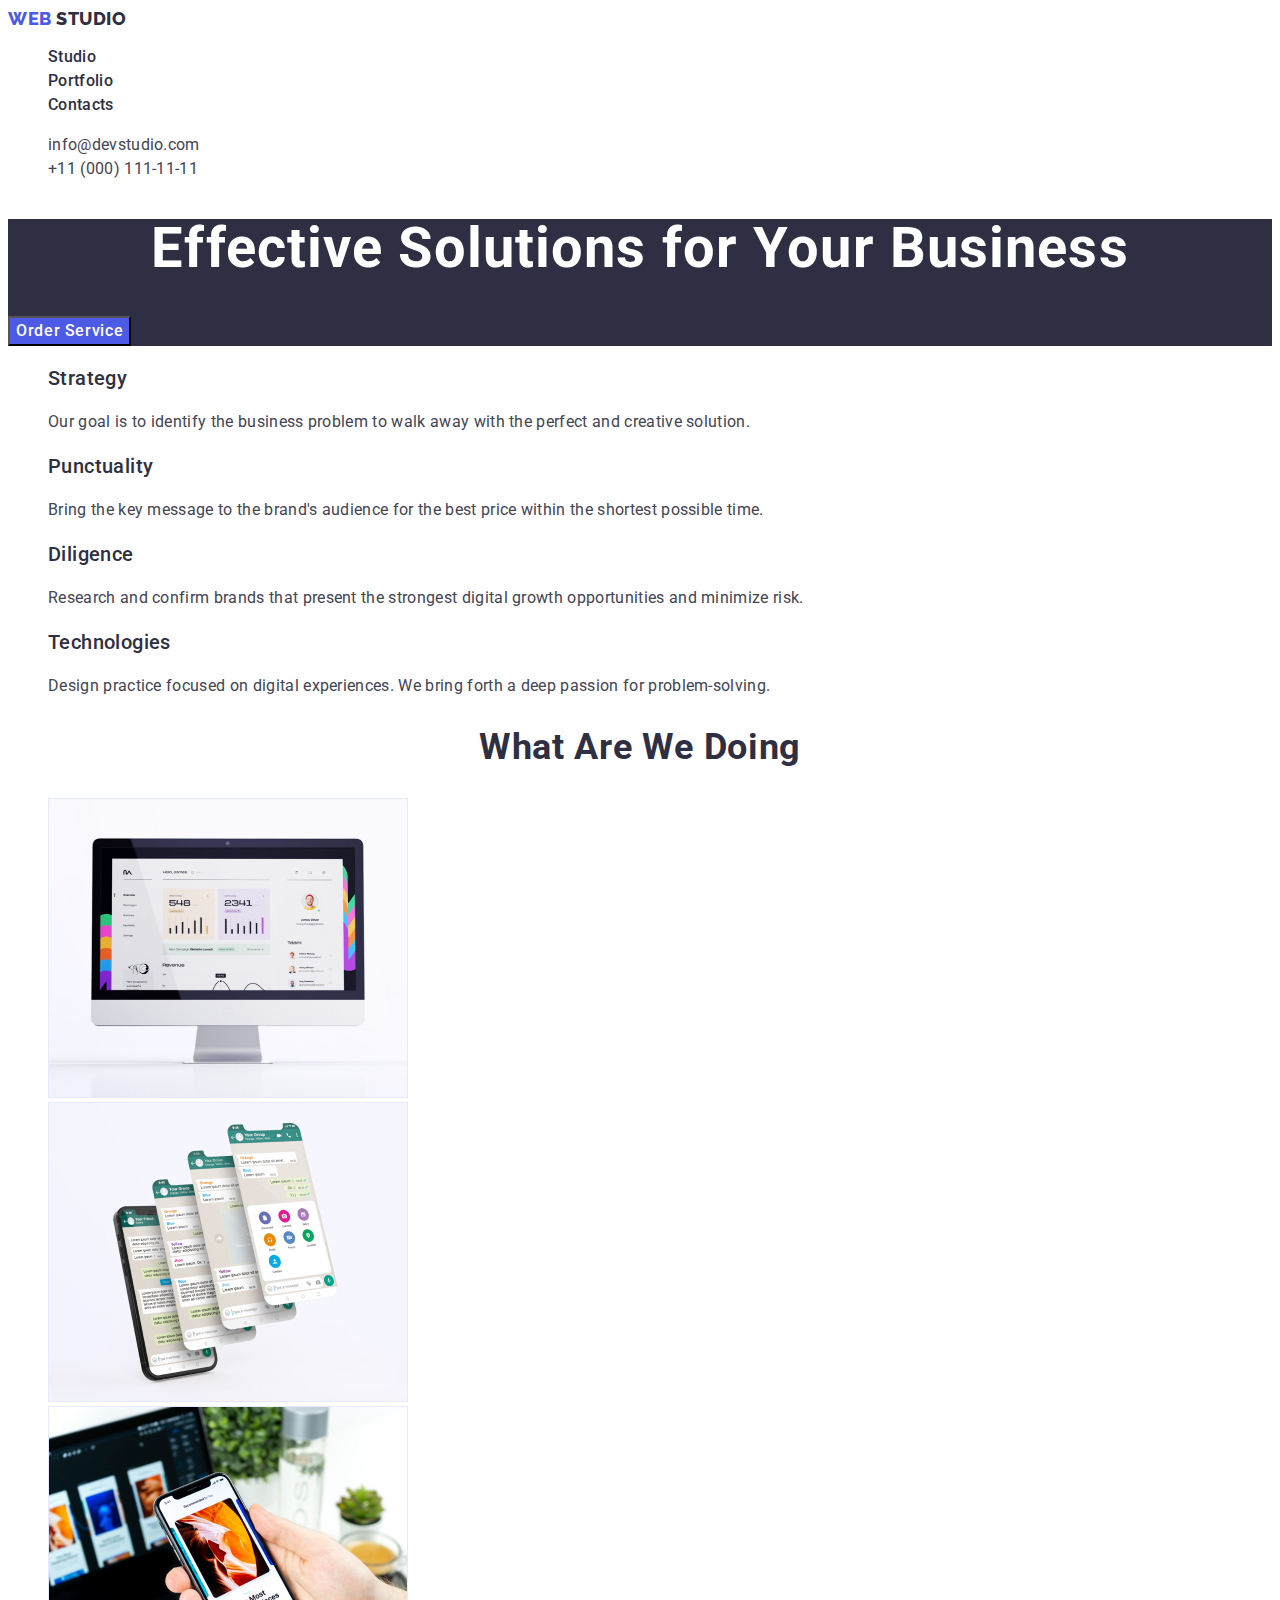
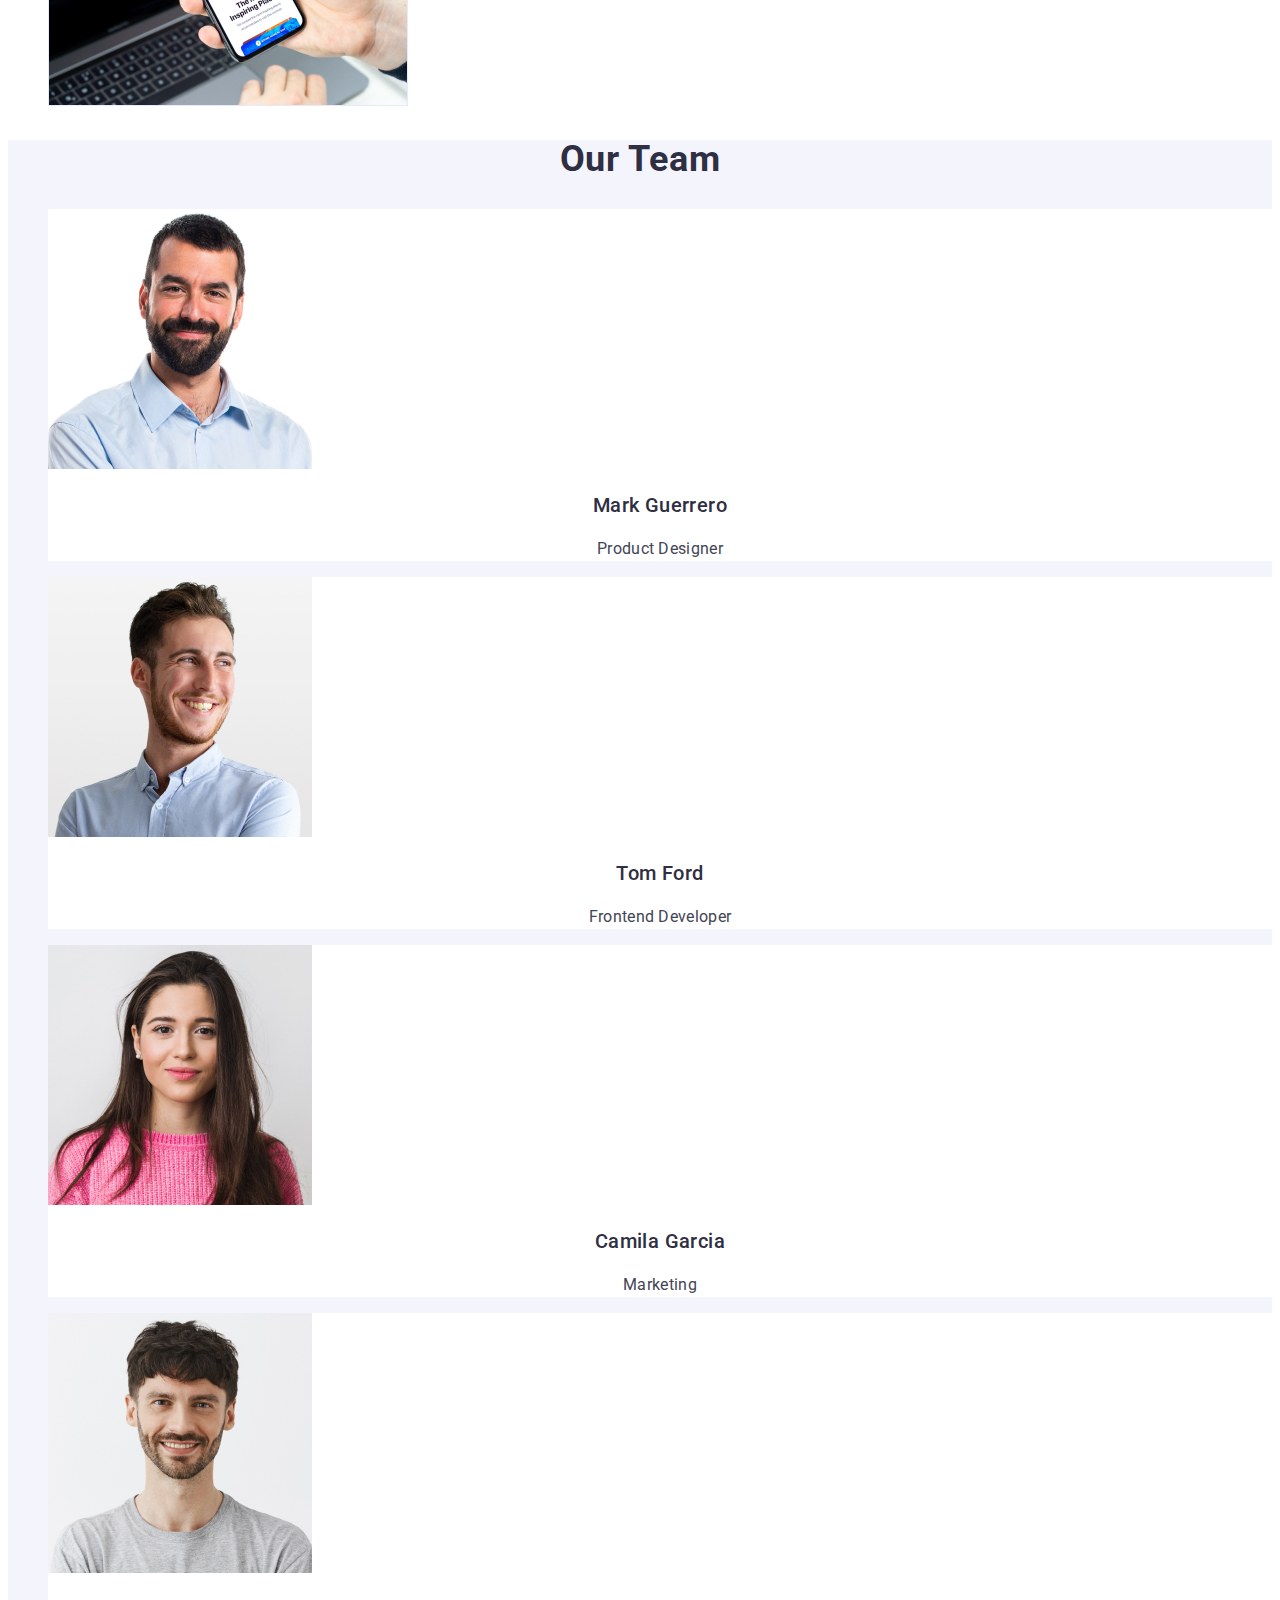
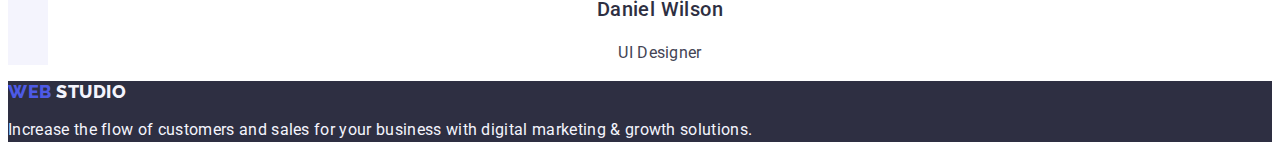
<file: index.html>
<!DOCTYPE html>
<html lang="en">

<head>
    <meta charset="UTF-8">
    <meta name="viewport" content="width=device-width, initial-scale=1.0">
    <title>Document</title>
<link rel="preconnect" href="https://fonts.googleapis.com">
<link rel="preconnect" href="https://fonts.gstatic.com" crossorigin>
<link href="https://fonts.googleapis.com/css2?family=Raleway:wght@800&family=Roboto:wght@400;500;700;900&display=swap"
    rel="stylesheet">
    <link rel="stylesheet" href="https://cdnjs.cloudflare.com/ajax/libs/modern-normalize/2.0.0/modern-normalize.min.css"
        integrity="sha512-4xo8blKMVCiXpTaLzQSLSw3KFOVPWhm/TRtuPVc4WG6kUgjH6J03IBuG7JZPkcWMxJ5huwaBpOpnwYElP/m6wg=="
        crossorigin="anonymous" referrerpolicy="no-referrer" />
    <link rel="stylesheet" href="./css/styles.css" />
</head>

<body class="body">
    <header>
        <nav>
            <a href="./index.html" class="logo-link link">
                Web
                <span class="header-logo-link"> Studio </span>
            </a>
            <ul class="header-menu link list">
                <li><a class="header-menu-link-link link" href="./index.html">Studio</a> </li>
                <li><a class="header-menu-link-link link" href="./portfolio.html">Portfolio</a> </li>
                <li><a class="header-menu-link-link link" href="">Contacts</a> </li>
            </ul>
        </nav>
        <address class="header-address">
            <ul class="header-adres-list list">
                <li>
                    <a class="address-menu-link-link link" href="mailto:info@devstudio.com">info@devstudio.com</a>
                </li>
                <li>
                    <a class="address-menu-link-link link" href="tel:+110001111111"> +11 (000) 111-11-11</a>
                </li>
            </ul>
        </address>
    </header>

    <main>
        <!--Section 1-->

        <section class="section-one">
            <h1 class="section-one-title">Effective Solutions for Your Business</h1>
            <button type="button" class="section-one-btn">Order Service</button>
        </section>
        <!--Section 2-->
        <section>
            <h2 hidden>section-two</h2>
            <ul class="list">
                <li>
                    <h3 class="section-two-item">Strategy</h3>
                    <p class="section-two-item-text"> Our goal is to identify the business problem to walk away with the perfect
                        and creative solution. </p>
                </li>
                <li>
                    <h3 class="section-two-item">Punctuality</h3>
                    <p class="section-two-item-text"> Bring the key message to the brand's audience for the best price within
                        the shortest possible time. </p>
                </li>
                <li>
                    <h3 class="section-two-item">Diligence</h3>
                    <p class="section-two-item-text"> Research and confirm brands that present the strongest digital growth
                        opportunities and minimize risk. </p>
                </li>
                <li>
                    <h3 class="section-two-item">Technologies</h3>
                    <p class="section-two-item-text"> Design practice focused on digital experiences. We bring forth a deep
                        passion for problem-solving.</p>
                </li>
            </ul>
        </section>

        <!--Section 3-->
<section>
            <h2 class="wawd-title">What are we doing</h2>
            <ul class="list">
                <li>
                    <img src="./images/Rectangle3.jpg" alt="picture1" width="360" />
                </li>
                <li>
                    <img src="./images/Rectangle1.jpg" alt="piture2" width="360" />
                </li>
                <li>
                    <img src="./images/Rectangle2.jpg" alt="piture3" width="360" />
                </li>
            </ul>
            </section>

        <!--Section 4-->

        <section class="section-ot">
            <h2 class="our-team-title">Our Team</h2>
            <ul class="list">
                <li class="section-ot-list">
                    <img src="./images/MarkGuerrero.jpg" alt="Mark Guerrero" width="264" />
                    <h3 class="our-team-subtitle">Mark Guerrero</h3>
                    <p class="our-team-text"> Product Designer </p>
                </li>
                <li class="section-ot-list">
                    <img src="./images/TomFord.jpg" alt="Tom Ford" width="264" />
                    <h3 class="our-team-subtitle">Tom Ford</h3>
                    <p class="our-team-text"> Frontend Developer </p>
                </li>
                <li class="section-ot-list">
                    <img src="./images/CamilaGercila.jpg" alt="Camila Garcia" width="264" />
                    <h3 class="our-team-subtitle">Camila Garcia</h3>
                    <p class="our-team-text"> Marketing </p>
                </li>
                <li class="section-ot-list">
                    <img src="./images/DanielWilson.jpg" alt="Daniel Wilson" width="264" />
                    <h3 class="our-team-subtitle">Daniel Wilson</h3>
                    <p class="our-team-text"> UI Designer </p>
                </li>
            </ul>
        </section>
    </main>

    <footer class="partfolio-footer">
        <a class="partfolio-footer-logo link" href="./index.html">
            Web
            <span class="partfolio-footer-logo-accent">Studio</span>
        </a>
        <p class="partfolio-footer-content">Increase the flow of customers and
            sales for your business with digital
            marketing & growth solutions.</p>
    </footer>
</body>
</html>
</file>
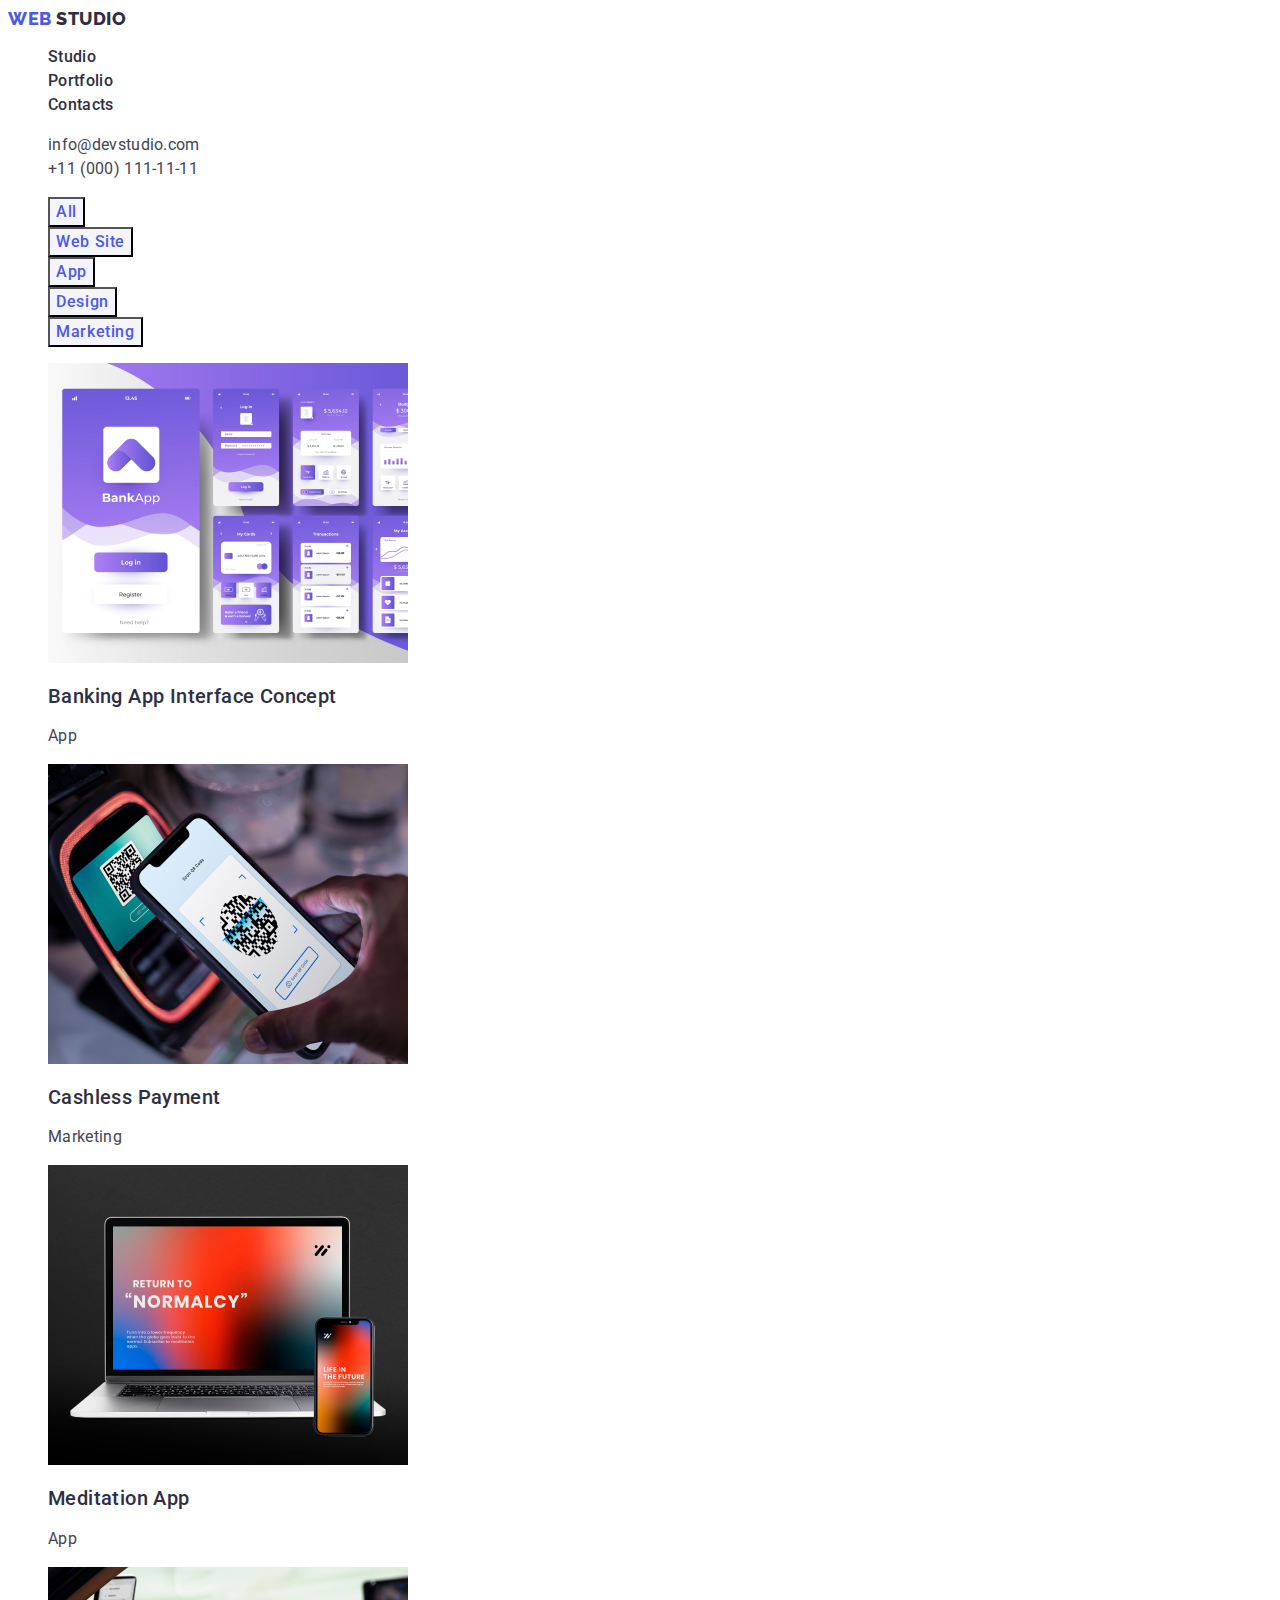
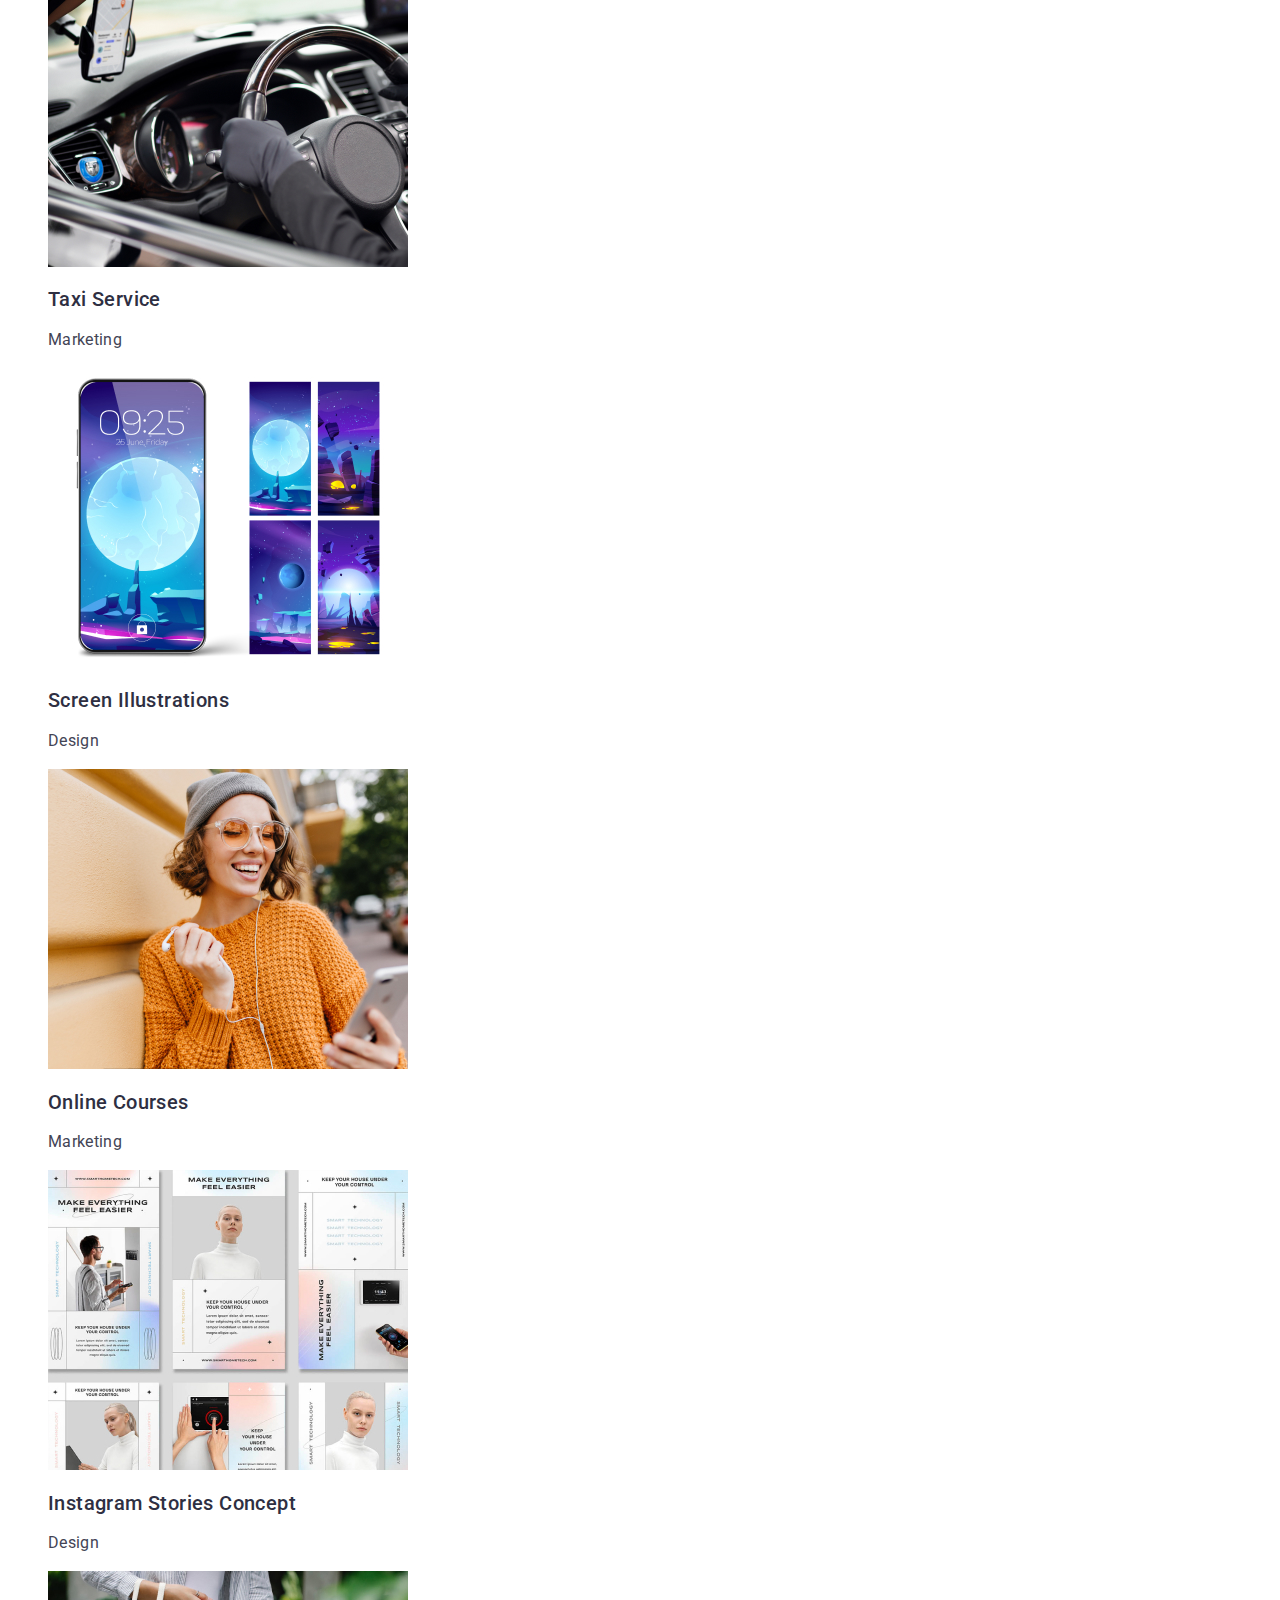
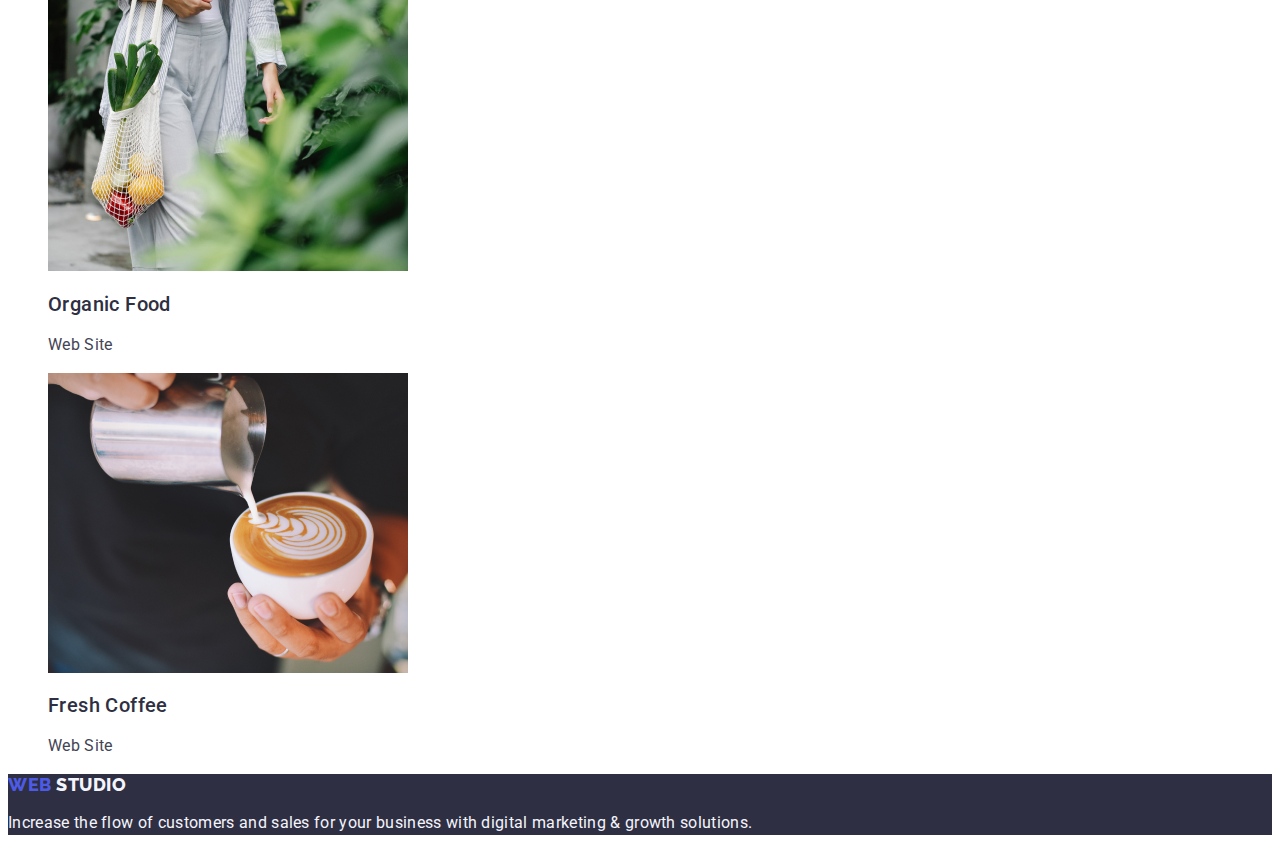
<file: portfolio.html>
<!DOCTYPE html>
<html lang="en">

<head>
    <meta charset="UTF-8">
    <meta name="viewport" content="width=device-width, initial-scale=1.0">
    <title>Document</title>
<link rel="preconnect" href="https://fonts.googleapis.com">
<link rel="preconnect" href="https://fonts.gstatic.com" crossorigin>
<link href="https://fonts.googleapis.com/css2?family=Raleway:wght@800&family=Roboto:wght@400;500;700;900&display=swap"
    rel="stylesheet">
    <link rel="stylesheet" href="https://cdnjs.cloudflare.com/ajax/libs/modern-normalize/2.0.0/modern-normalize.min.css"
        integrity="sha512-4xo8blKMVCiXpTaLzQSLSw3KFOVPWhm/TRtuPVc4WG6kUgjH6J03IBuG7JZPkcWMxJ5huwaBpOpnwYElP/m6wg=="
        crossorigin="anonymous" referrerpolicy="no-referrer" />
    <link rel="stylesheet" href="./css/styles.css" />
</head>

<body class="partfolio-body">
    <header>
        <nav>
            <a href="./index.html" class="logo-link link">
                Web
                <span class="header-logo-link"> Studio </span>
            </a>
            <ul class="header-menu link list">
                <li><a class="header-menu-link-link link" href="./index.html">Studio</a> </li>
                <li><a class="header-menu-link-link link" href="./portfolio.html">Portfolio</a> </li>
                <li><a class="header-menu-link-link link" href="">Contacts</a> </li>
            </ul>
        </nav>
        <address class="header-address">
            <ul class="header-adres-list list">
                <li>
                    <a class="address-menu-link-link link" href="mailto:info@devstudio.com">info@devstudio.com</a>
                </li>
                <li>
                    <a class="address-menu-link-link link" href="tel:+110001111111"> +11 (000) 111-11-11</a>
                </li>
            </ul>
        </address>
    </header>

    <main>

        <section class="portfolio-imges">
            <h1 hidden>Portfolio</h1>
            <ul class="list">
                <li><button class="partfolio-btn" type="button">All</button></li>
                <li><button class="partfolio-btn" type="button">Web Site</button></li>
                <li><button class="partfolio-btn" type="button">App</button></li>
                <li><button class="partfolio-btn" type="button">Design</button></li>
                <li><button class="partfolio-btn" type="button">Marketing</button></li>
            </ul>
<ul class="partfolio list">
    <li class="partfolio-item link">
        <a class="partfolio-img link" href="./images/InterfaceContent.jpg">
            <img src="./images/InterfaceContent.jpg" alt="interface content" width="360" height="300">
        <h2 class="partfolio-title">Banking App Interface Concept</h2>
        <p class="partfolio-subtitle">App</p>
        </a>
    </li>
    <li class="partfolio-item link">
        <a class="partfolio-img link" href="./images/marceting.jpg">
        <img src="./images/marceting.jpg" alt="marceting" width="360" height="300">
        <h2 class="partfolio-title">Cashless Payment</h2>
        <p class="partfolio-subtitle">Marketing</p>
        </a>
    </li>
    <li class="partfolio-item link">
        <a class="partfolio-img link" href="./images/app.jpg">
        <img src="./images/app.jpg" alt="Meditation App" width="360" height="300">
        <h2 class="partfolio-title">Meditation App</h2>
        <p class="partfolio-subtitle">App</p>
        </a>
    </li>
    <li class="partfolio-item link">
        <a class="partfolio-img link" href="./images/taxi.jpg">
        <img src="./images/taxi.jpg" alt="taxi service" width="360" height="300">
        <h2 class="partfolio-title">Taxi Service</h2>
        <p class="partfolio-subtitle">Marketing</p>
        </a>
    </li>
    <li class="partfolio-item link">
        <a class="partfolio-img link" href="./images/design.jpg">
        <img src="./images/design.jpg" alt="Screen Illustrations" width="360" height="300">
        <h2 class="partfolio-title">Screen Illustrations</h2>
        <p class="partfolio-subtitle">Design</p>
        </a>
    </li>
    <li class="partfolio-item link">
        <a class="partfolio-img link" href="./images/">
        <img src="./images/OnlineCourses.jpg" alt="courses" width="360" height="300">
        <h2 class="partfolio-title">Online Courses</h2>
        <p class="partfolio-subtitle">Marketing</p>
        </a>
    </li>
    <li class="partfolio-item link">
        <a class="partfolio-img link" href="./images/insta.jpg">
        <img src="./images/insta.jpg" alt="Instagram" width="360" height="300">
        <h2 class="partfolio-title">Instagram Stories Concept</h2>
        <p class="partfolio-subtitle">Design</p>
    </a>
    </li>
    <li class="partfolio-item link">
        <a class="partfolio-img link" href="./images/WebSite.jpg">
        <img src="./images/WebSite.jpg" alt="draganic Food" width="360" height="300">
        <h2 class="partfolio-title">Organic Food</h2>
        <p class="partfolio-subtitle">Web Site</p>
    </a>
    </li>
    <li class="partfolio-item link">
        <a class="partfolio-img link" href="./images/coffee.jpg">
        <img src="./images/coffee.jpg" alt="coffee" width="360" height="300">
        <h2 class="partfolio-title">Fresh Coffee</h2>
        <p class="partfolio-subtitle">Web Site</p>
    </a>
    </li>
</ul>
</section>
    </main>

    <footer class="partfolio-footer">
        <a class="partfolio-footer-logo link" href="./index.html">
            Web
            <span class="partfolio-footer-logo-accent">Studio</span>
        </a>
        <p class="partfolio-footer-content">Increase the flow of customers and
            sales for your business with digital
            marketing & growth solutions.</p>
    </footer>

</body>

</html>
</file>
<file: css/styles.css>
:root {
font-family: "Roboto", sans-serif;
--primary-text-color: #434455;
--white: #ffffff;
--logo-color:#4D5AE5;
--lilac: #404bbf;
--logo-color-second: #2e2f42;
--white-second: #f4f4fd;
}


body {
font-family:"Roboto", sans-serif;
color: var(--primary-text-color);
background-color: #ffffff;
}



.link {
    text-decoration: none;
}

.list {
    list-style: none;
}


/**______index.html______**/

/**_____HEADER____**/


.logo-link {
    color: var(--logo-color);
    font-family: Raleway, sans-serif;
    font-size: 18px;
    font-style: normal;
    font-weight: 800;
    line-height: 1.17;
    letter-spacing: 0.54px;
    text-transform: uppercase;
}

.header-logo-link {
    color: var(--logo-color-second);
    font-family: "Raleway", sans-serif;
    font-size: 18px;
    font-style: normal;
    font-weight: 800;
    line-height: 1.17;
    letter-spacing: 0.54px;
    text-transform: uppercase;
}

.header-menu-link-link {
    color: #2E2F42;
    font-family: "Roboto" sans-serif;
    font-size: 16px;
    font-style: normal;
    font-weight: 500;
    line-height: 1.5;
    letter-spacing: 0.32px;
}

.header-menu-link-link:hover,
.header-menu-link-link:focus {
    color: #404BBF;
}

.header-address {
    font-style: normal;
}


.header-adres-list {
    font-family: Roboto;
    font-size: 16px;
    font-style: normal;
    font-weight: 400;
    line-height: 1.5;
    letter-spacing: 0.32px;
}

.address-menu-link-link {
    color: #434455;
    font-family: Roboto;
    font-size: 16px;
    font-style: normal;
    font-weight: 400;
    line-height: 1.5;
    letter-spacing: 0.32px;
}

.address-menu-link-link:hover,
.address-menu-link-link:focus {
    color: #404BBF;
}
/**_____Section1____**/

.section-one {
    background: #2E2F42;
}


.section-one-title {
    color: #FFF;
    text-align: center;
    font-family: "Roboto" sans-serif;
    font-size: 56px;
    font-style: normal;
    font-weight: 700;
    line-height: 1.07;
    letter-spacing: 1.12px;
}

.section-one-btn {
    color: #FFF;
    background: #4D5AE5;
    font-family: Roboto, sans-serif;
    font-size: 16px;
    font-style: normal;
    font-weight: 500;
    line-height: 1.5;
    letter-spacing: 0.64px;
    cursor: pointer;
}

.section-one-btn:hover,
.section-one-btn:focus {
    background-color: #404BBF;
}


/**_____Section2_____**/

.section-two-item {
    color: #2E2F42;
    font-family: Roboto;
    font-size: 20px;
    font-style: normal;
    font-weight: 500;
    line-height: 1.2;
    letter-spacing: 0.02em;
}

.section-two-item-text {
    color: #434455;
    font-family: Roboto;
    font-size: 16px;
    font-style: normal;
    font-weight: 400;
    line-height: 1.5;
    letter-spacing: 0.02em;
}


/**_____Section3____**/


 .wawd-title {
     color: #2E2F42;
     font-family: Roboto;
     text-align: center;
     font-size: 36px;
     font-style: normal;
     font-weight: 700;
     line-height: 1.11;
     letter-spacing: 0.02em;
     text-transform: capitalize;
 }

/**____Section4____**/
.section-ot {
    background-color: #F4F4FD;
}

.our-team-title {
    color: #2E2F42;
    text-align: center;
    font-family: Roboto;
    font-size: 36px;
    font-style: normal;
    font-weight: 700;
    line-height: 1.11;
    letter-spacing: 0.72px;
    text-transform: capitalize;
}

.section-ot-list {
    background-color: #FFFFFF;
}

.our-team-subtitle {
    color: #2E2F42;
    text-align: center;
    font-family: Roboto;
    font-size: 20px;
    font-style: normal;
    font-weight: 500;
    line-height: 1.2;
    letter-spacing: 0.4px;
}

.our-team-text {
    color: #434455;
    text-align: center;
    font-family: Roboto;
    font-size: 16px;
    font-style: normal;
    font-weight: 400;
    line-height: 1.5;
    letter-spacing: 0.32px;
}

/**_____FOOTER_____**/

/**_____PORTFOLIO.HTML____**/


/**_____HEADER_____**/



/**____SECTION___**/

.portfolio-imges {
    list-style: none;
    background-color: #fff;
}

.partfolio-btn {
    color: #4D5AE5;
    text-align: center;
    font-size: 16px;
    font-family: "Roboto",sans-serif;
    font-style: normal;
    font-weight: 500;
    line-height: 1.5;
    letter-spacing: 0.04em;
    background: #f4f4fd;
    cursor: pointer;
}
.partfolio-btn:hover {
    color: #ffffff;
    background-color: #404BBF;
}
.partfolio-btn:focus {
    color: #ffffff;
    background-color: #404BBF;
}

.partfolio list {
    list-style: none;
    text-decoration: none;
}

.partfolio-item link {
    text-decoration: none;
}

.partfolio-title {
    color: var(--logo-color-second);
    font-weight: 500;
    font-size: 20px;
    line-height: 1.2;
    letter-spacing: 0.02em;
}

.partfolio-subtitle {
    color: var(--primary-text-color);
    font-size: 16px;
    font-weight: 400;
    line-height: 1.5;
    letter-spacing: 0.02em;
}

/**____PARTFOLIO___FOOTER______**/

.partfolio-footer {
    background-color: var(--logo-color-second);
}

.partfolio-footer-logo {
    color: var(--logo-color);
    font-family: "Raleway", sans-serif;
    font-size: 18px;
    font-weight: 800;
    line-height: 1.17;
    letter-spacing: 0.03em;
    text-transform: uppercase;
    text-decoration: none;
}

.partfolio-footer-logo-accent {
    color: #f4f4fd;
    font-size: 18px;
    font-family: "Raleway", sans-serif;
    font-style: normal;
    font-weight: 800;
    line-height: 21px;
    letter-spacing: 0.54px;
    text-transform: uppercase;
}

.partfolio-footer-content {
    color: var(--cloud, #F4F4FD);
    font-size: 16px;
    font-family: "Roboto", sans-serif;
    font-style: normal;
    font-weight: 400;
    line-height: 24px;
    letter-spacing: 0.32px;
}
</file>
